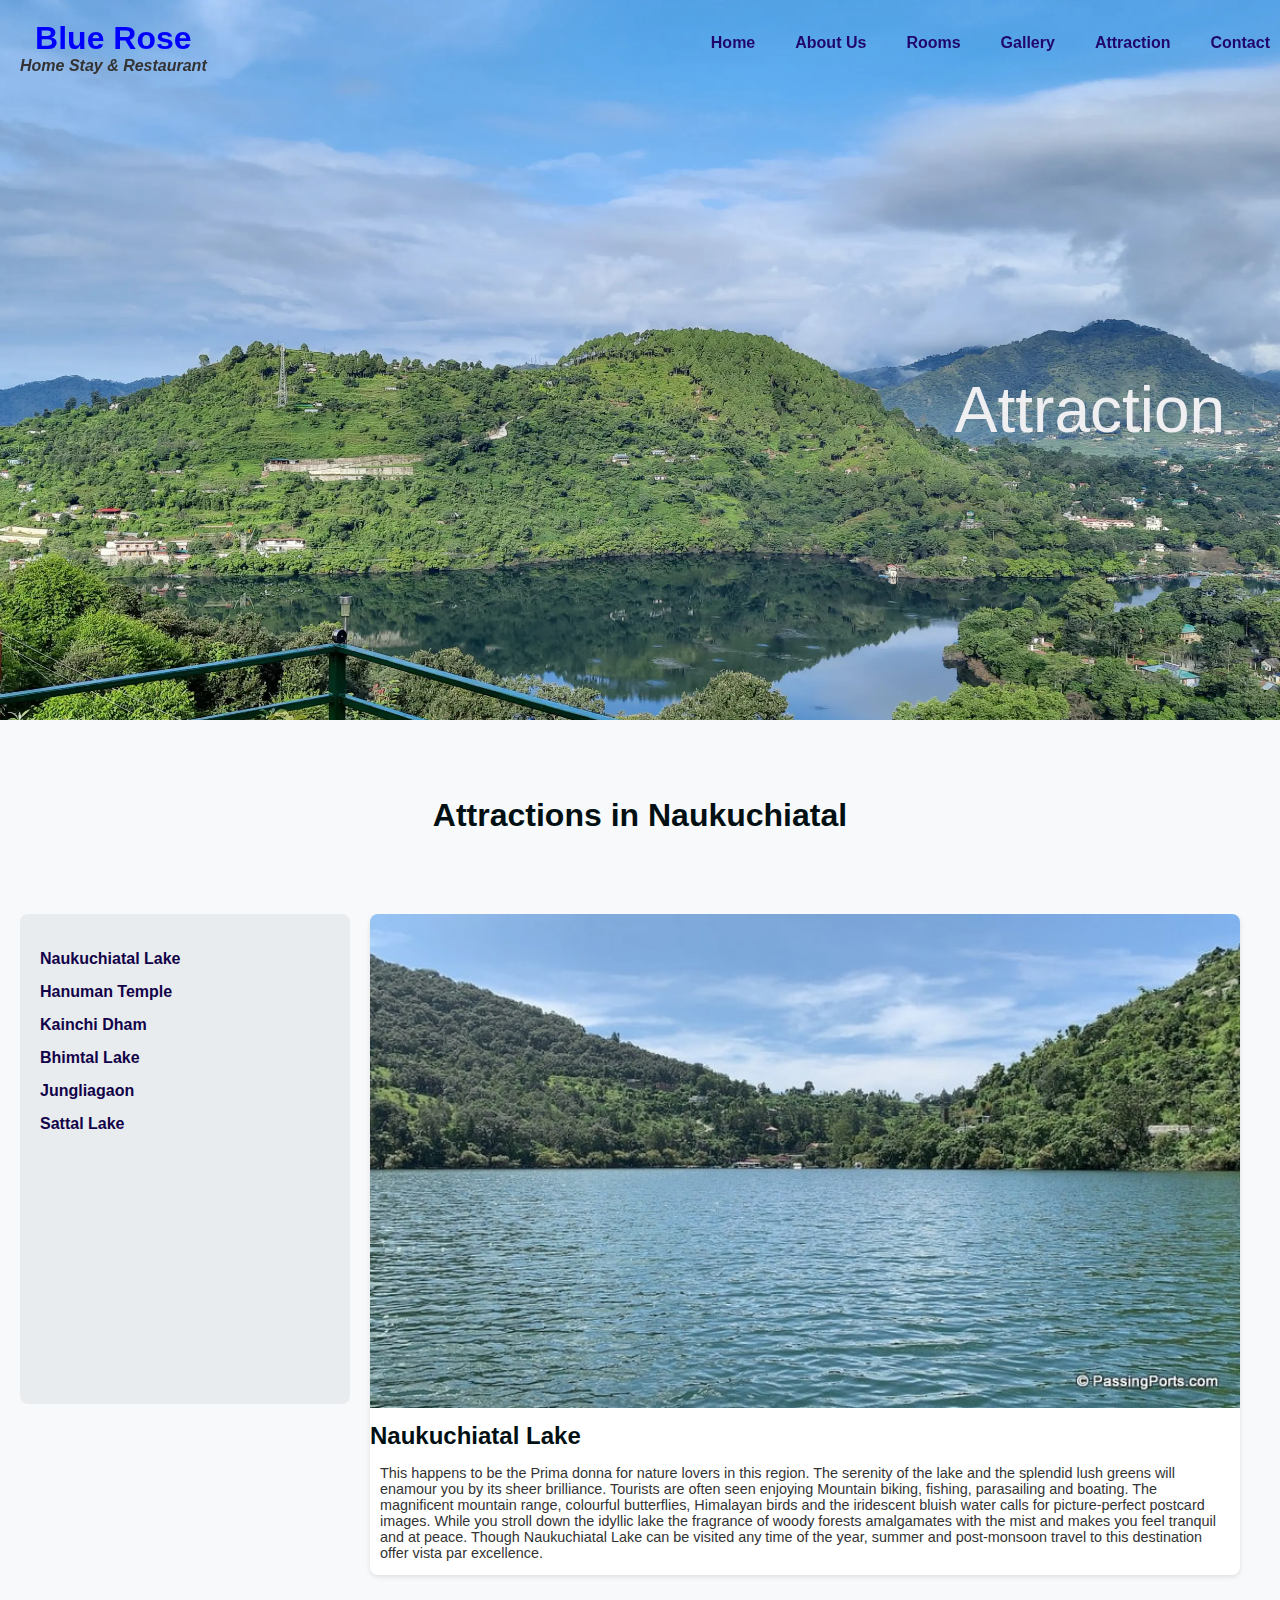
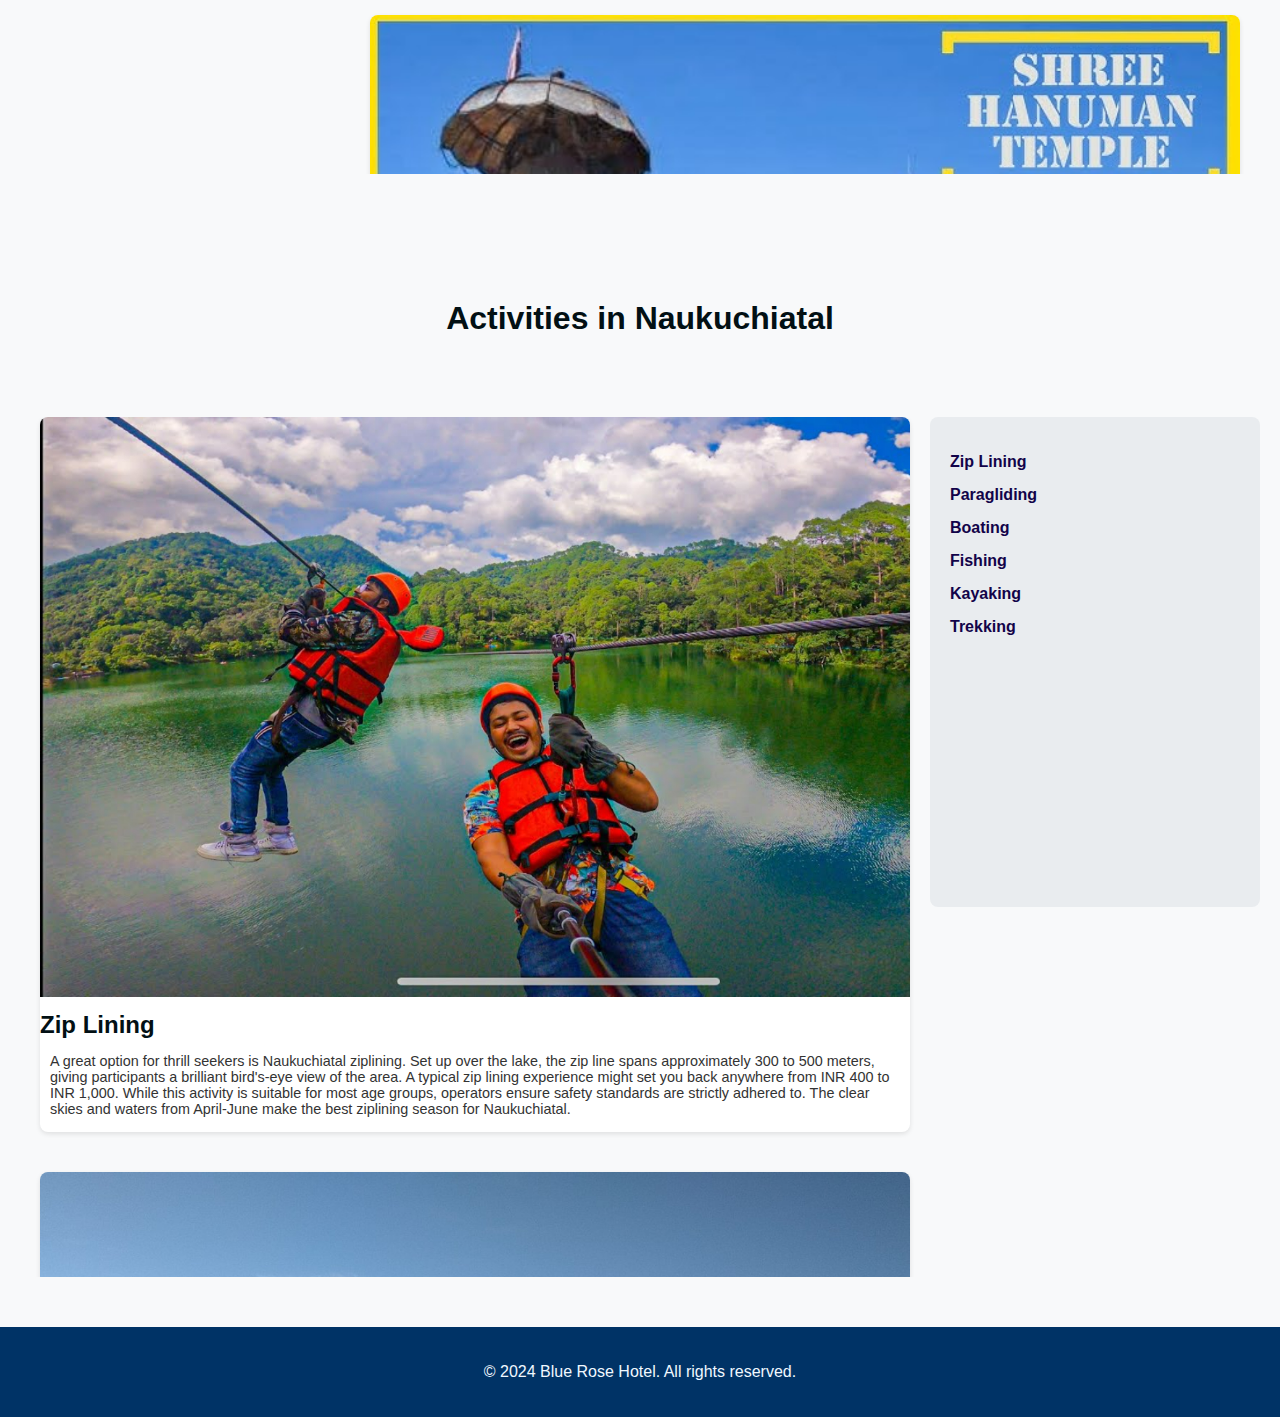
<file: workspace/attraction.html>
<!DOCTYPE html>
<html lang="en">
<head>
    <meta charset="UTF-8">
    <meta name="viewport" content="width=device-width, initial-scale=1.0">
    <title>Attraction</title>
    <link rel="stylesheet" href="attraction-style.css"> <!-- Link to your existing CSS -->
</head>
<body>
    <header>
        <h1 class="main-heading">
            <span class="highlight">Blue Rose</span>
            <br>
            <span class="subheading">Home Stay & Restaurant</span>
        </h1>
        <nav>
            <ul>
                <li><a href="../index.html">Home</a></li>
                <li><a href="about.html">About Us</a></li>
                <li><a href="room.html">Rooms</a></li>
                <li><a href="gallery.html">Gallery</a></li>
                <li><a href="attraction.html">Attraction</a></li>
                <li class="con"><a href="contact.html">Contact</a></li>
            </ul>
        </nav>

    </header>
    
    <section id="home" class="hero">
        <div class="name-gallery">Attraction
        </div>
    </section>

    <section id="attractions">
        <h2>Attractions in Naukuchiatal</h2>
        <div class="attractions-container">
            <div class="attractions-list">
                <ul>
                    <li><a href="#attraction1">Naukuchiatal Lake</a></li>
                    <li><a href="#attraction2">Hanuman Temple</a></li>
                    <li><a href="#attraction3">Kainchi Dham</a></li>
                    <li><a href="#attraction4">Bhimtal Lake</a></li>
                    <li><a href="#attraction5">Jungliagaon</a></li>
                    <li><a href="#attraction6">Sattal Lake</a></li>
                </ul>
            </div>
            <div class="attractions-details">
                <div class="attraction-item" id="attraction1">
                    <img src="attraction1.jpg" alt="Attraction 1" />
                    <h3>Naukuchiatal Lake</h3>
                    <p>This happens to be the Prima donna for nature lovers in this region. The serenity of the lake and the splendid lush greens will enamour you by its sheer brilliance. Tourists are often seen enjoying Mountain biking, fishing, parasailing and boating. The magnificent mountain range, colourful butterflies, Himalayan birds and the iridescent bluish water calls for picture-perfect postcard images. While you stroll down the idyllic lake the fragrance of woody forests amalgamates with the mist and makes you feel tranquil and at peace. Though Naukuchiatal Lake can be visited any time of the year, summer and post-monsoon travel to this destination offer vista par excellence.</p>
                </div>
                <div class="attraction-item" id="attraction2">
                    <img src="attraction2.jpg" alt="Attraction 2" />
                    <h3>Hanuman Temple</h3>
                    <p>The Hanuman temple is a place to visit in Naukuchiatal if you are an ardent devotee of Hanuman Ji, the monkey god. The entrance of the temple is like a cave which takes you to an open space towards the sanctum sanctorum of the temple. The 52 feet statue of Lord Hanuman with the backdrop of green mountains and a clear blue sky is a sight to witness. The temple premise is very clean, which helps you connect with the spiritual world immediately on arrival. The temple also houses Vaishno Devi temple, Shani Mandir, Ram Darbar temple a reflection and a place to sit back and rest for the visitors.<br>Distance: It is 2 km before you reach Naukuchiatal, close to the Bhimtal market<br>Timings: 5.00am to 11.00pm.</p>
                </div>
                <div class="attraction-item" id="attraction3">
                    <img src="attraction3.jpg" alt="Attraction 3" />
                    <h3>Kainchi Dham</h3>
                    <p>Located in Bhowali, Kainchi Dham is a serene Hanuman temple and ashram founded by the revered Shri Neem Karoli Baba in the 1960s. Nestled amidst hills with a river meandering nearby, the temple is enveloped in natural tranquility. Many attest to the palpable spiritual energy and the enduring presence of Hanuman Ji within its confines.</p>
                </div>
                <div class="attraction-item" id="attraction4">
                    <img src="attraction4.jpg" alt="Attraction 4" />
                    <h3>Bhimtal Lake</h3>
                    <p>The largest lake in the Kumaon region, Bhimtal Lake is one of the prime places to visit in Naukuchiatal due to a brilliant display of foliage. This particular lake provides drinking water to all the nearby region of Kumaon. The island neatly placed at the centre of the lake gains attention due to the strategic position, this has been converted to a place of tourist interest. It boasts of a little aquarium displaying fishes of various hues and shapes. It is guaranteed that nature lovers will be allured by the scenic beauty of this place and cherish every moment spent here having a dialogue with the vast open sky, the Mystic Lake and the thriving green around.<br>Distance: 3km from Naukuchiatal.</p>
                </div>
                <div class="attraction-item" id="attraction5">
                    <img src="attraction5.jpg" alt="Attraction 5" />
                    <h3>Jungliagaon</h3>
                    <p>Jungliagaon, the pride of Uttarakhand is a hotspot and a haven for nature lovers. Out of all the places to visit in Naukuchiatal, Jungliagaon has caught the eyes of wildlife Photographers and birders for long. People spend hours gazing at the bluish-green mountain range, to catch a glimpse of an exotic bird or to learn some new tricks in angling. Flora and fauna of various species hover around this majestic mountainside and call it their abode. There is a host of outdoor activities to be explored here for the brave heart and fun loving tourist.<br>Distance: 8km from Naukuchiatal.</p>
                </div>
                <div class="attraction-item" id="attraction6">
                    <img src="attraction6.jpg" alt="Attraction 6" />
                    <h3>Sattal Lake</h3>
                    <p>Sattal situated at the lower Himalayan range near Bhimtal and is an accumulation of seven freshwater lakes. The reason why Sattal is one of the highly recommended places to visit in Naukuchiatal because of its rich biome, dense oak and pine forests and alluring untouched beauty. This pristine lake is neatly seated below the fragrant Orchards, which further beautifies the Mehragaon valley. Migratory birds flock from various geographies to make Sattal their home for a few weeks and again fly back to their home. Sattal boasts of a butterfly museum with a massive collection of 2500 butterflies and moth and 1100 insects. Sattal also has a Mission estate and a Methodist ashram on the banks of the Lake.<br>Distance: 12km from Naukuchiatal.</p>
                </div>
            </div>
        </div>
    </section>
    <section id="attractions">
        <h2>Activities in Naukuchiatal</h2>
        <div class="attractions-container">
            
            <div class="attractions-details">
                <div class="attraction-item" id="attraction1.1">
                    <img src="ziplining.jpg" alt="Attraction 1" />
                    <h3>Zip Lining</h3>
                    <p>A great option for thrill seekers is Naukuchiatal ziplining. Set up over the lake, the zip line spans approximately 300 to 500 meters, giving participants a brilliant bird's-eye view of the area. A typical zip lining experience might set you back anywhere from INR 400 to INR 1,000. While this activity is suitable for most age groups, operators ensure safety standards are strictly adhered to. The clear skies and waters from April-June make the best ziplining season for Naukuchiatal.</p>
                </div>
                <div class="attraction-item" id="attraction1.2">
                    <img src="paragliding.jpg" alt="Attraction 2" />
                    <h3>Paragliding</h3>
                    <p>When skies permit, paragliding in Naukuchiatal is a fantastic activity to enjoy. The primary take-off point is situated at a heightened location close to the lake, ensuring a clear launch and magnificent visuals. With an average flight duration of 10-15 minutes, it's a brief yet unforgettable experience. The activity, priced roughly between INR 1,500 to INR 3,000, caters to both beginners and seasoned fliers, with tandem flights available for novices. Season-wise, October to March is the most conducive for paragliding.</p>
                </div>
                <div class="attraction-item" id="attraction1.3">
                    <img src="boating.jpg" alt="Attraction 3" />
                    <h3>Boating</h3>
                    <p>Rowboats, paddle boats or motorboats can be rented for an idyllic escape on the water. Paddling remains the top choice for travellers as it offers a more intimate encounter with the lake. Local boatmen and some tourism agencies operate these vessels, ensuring safety while providing insights about the area. The best climate for boating is between March and June or between September and November.</p>
                </div>
                <div class="attraction-item" id="attraction1.4">
                    <img src="fishing.jpg" alt="Attraction 4" />
                    <h3>Fishing</h3>
                    <p>Naukuchiatal and Bhimtal Lake offer fishing opportunities. These waters house an array of fish species, including the common carp, rohu, and catfish. The best season to cast a line is from March to June when the weather is pleasant, and the fish are active. Some ideal spots include the shallow banks and near aquatic plant beds. Local guides can be hired to assist you with this. Fishing rods usually cost between INR 50-100 and no permits are needed.</p>
                </div>
                <div class="attraction-item" id="attraction1.5">
                    <img src="kayaking.jpg" alt="Attraction 5" />
                    <h3>Kayaking</h3>
                    <p>The main Naukuchiatal Lake area is the preferred spot for this activity, ensuring both safety and picturesque views. Single and tandem kayaks are available, catering to both solo adventurers and pairs. While kayaking can be enjoyed year-round, the best season is from March to June, offering the best weather and calm waters to glide on. Costs can vary, but a standard session usually falls between INR 300 to INR 800. This activity is ideal for beginners as well.</p>
                </div>
                <div class="attraction-item" id="attraction1.6">
                    <img src="trekking.jpg" alt="Attraction 6" />
                    <h3>Trekking</h3>
                    <p>Jungliagaad trek, Mukteshwar trek, Bhimtal trek, Tiffin Top trail and Killbury Bird Sanctuary treks are some of the popular treks around Naukuchiatal. These routes treat trekkers to captivating views of the Himalayan foothills, verdant forests, and panoramic vistas of the shimmering lakes below. The ideal trekking season in this region stretches from September to May when the pathways are neither too slippery nor too dry, making sure trekkers are safe. However, apart from these there are numerous hiking trails in the vicinity of the town for shorter walks and overnight camping.</p>
                </div>
            </div>
            <div class="attractions-list">
                <ul>
                    <li><a href="#attraction1.1">Zip Lining</a></li>
                    <li><a href="#attraction1.2">Paragliding</a></li>
                    <li><a href="#attraction1.3">Boating</a></li>
                    <li><a href="#attraction1.4">Fishing</a></li>
                    <li><a href="#attraction1.5">Kayaking</a></li>
                    <li><a href="#attraction1.6">Trekking</a></li>
                </ul>
            </div>
        </div>
    </section>

    <footer>
        <p>&copy; 2024 Blue Rose Hotel. All rights reserved.</p>
    </footer>

    
    <script src="attraction-script.js"></script>
    

</body>
</html>
</file>
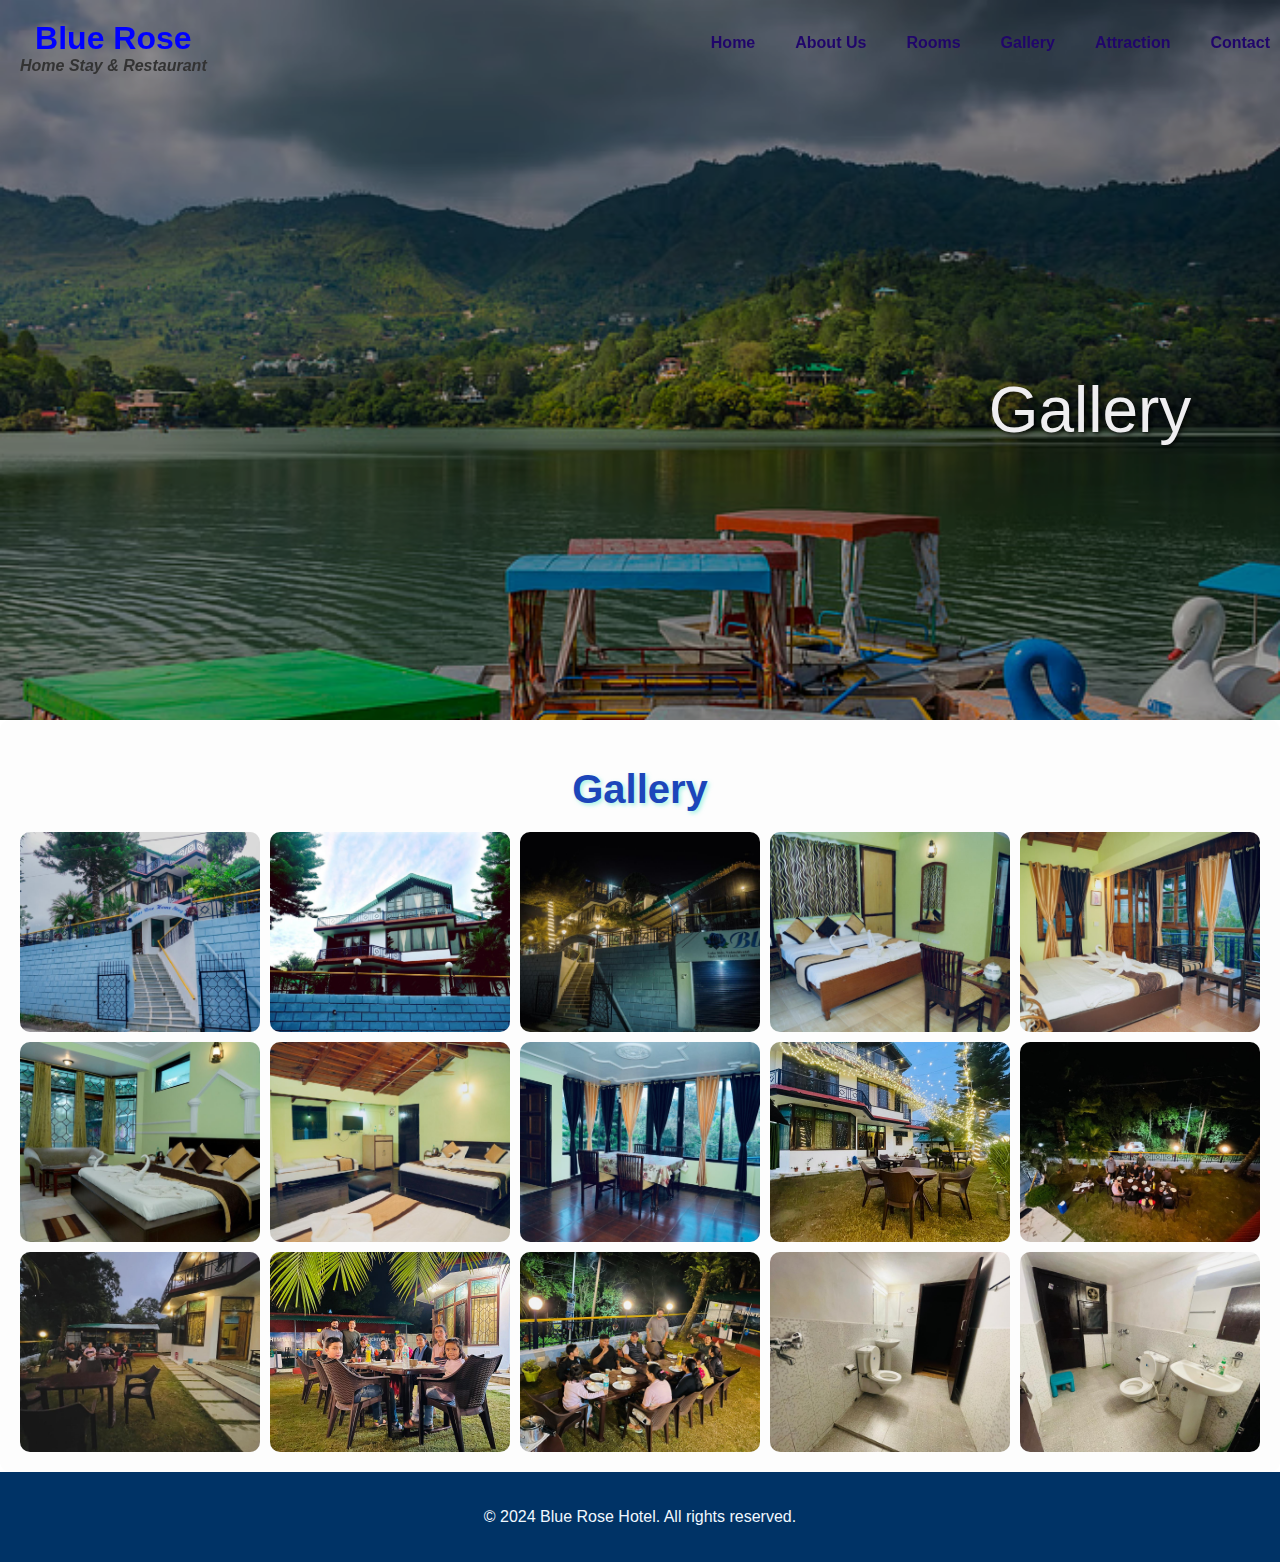
<file: workspace/gallery.html>
<!DOCTYPE html>
<html lang="en">

<head>
    <meta charset="UTF-8">
    <meta name="viewport" content="width=device-width, initial-scale=1.0">
    <link rel="stylesheet" href="gallery-style.css">
    <title>Gallery</title>
</head>

<body>
    <header>
        <h1 class="main-heading">
            <span class="highlight">Blue Rose</span>
            <br>
            <span class="subheading">Home Stay & Restaurant</span>
        </h1>
        <nav>
            <ul>
                <li><a href="../index.html">Home</a></li>
                <li><a href="about.html">About Us</a></li>
                <li><a href="room.html">Rooms</a></li>
                <li><a href="gallery.html">Gallery</a></li>
                <li><a href="attraction.html">Attraction</a></li>
                <li class="con"><a href="contact.html">Contact</a></li>
            </ul>
        </nav>

    </header>

    <section id="home" class="hero">
        <div class="name-gallery">Gallery
        </div>
    </section>
    

    <section id="gallery">
        <h1>Gallery</h1>
        <div class="gallery-grid">
            <img src="image11.jpg" alt="Image 3" class="gallery-image">
            <img src="g8.jpg" alt="Image 3" class="gallery-image">
            <img src="abt-img.jpg" alt="Image 3" class="gallery-image">
            <img src="room1.jpg" alt="Image 1" class="gallery-image">
            <img src="room2.jpg" alt="Image 2" class="gallery-image">
            <img src="room3.jpg" alt="Image 3" class="gallery-image">
            <img src="newroom.jpg" alt="Image 3" class="gallery-image">
            <img src="g1.jpg" alt="Image 3" class="gallery-image">
            <img src="g4.jpg" alt="Image 3" class="gallery-image">
            <img src="g5.jpg" alt="Image 3" class="gallery-image">
            <img src="image12.jpg" alt="Image 3" class="gallery-image">
            <img src="g6.jpg" alt="Image 3" class="gallery-image">
            <img src="g7.jpg" alt="Image 3" class="gallery-image">
            <img src="g2.jpg" alt="Image 3" class="gallery-image">
            <img src="g3.jpg" alt="Image 3" class="gallery-image">
        </div>

        <!-- Overlay for displaying the image -->
        <div id="overlay" class="overlay">
            <span class="close" id="closeBtn">&times;</span>
            <img id="overlayImage" class="overlay-image">
            <span class="prev" id="prevBtn">&#10094;</span>
            <span class="next" id="nextBtn">&#10095;</span>
        </div>
    </section>
    <footer>
        <p>&copy; 2024 Blue Rose Hotel. All rights reserved.</p>
    </footer>

    <script>
        const overlay = document.getElementById('overlay');
        const overlayImage = document.getElementById('overlayImage');
        const closeBtn = document.getElementById('closeBtn');
        const prevBtn = document.getElementById('prevBtn');
        const nextBtn = document.getElementById('nextBtn');
        const galleryImages = document.querySelectorAll('.gallery-image');

        let currentIndex;

        galleryImages.forEach((image, index) => {
            image.addEventListener('click', () => {
                currentIndex = index; // Store the current index
                overlayImage.src = image.src; // Set the clicked image to the overlay
                overlay.style.display = 'flex'; // Show the overlay
            });
        });

        closeBtn.addEventListener('click', () => {
            overlay.style.display = 'none'; // Hide the overlay
        });

        // Navigate to the previous image
        prevBtn.addEventListener('click', () => {
            currentIndex = (currentIndex - 1 + galleryImages.length) % galleryImages.length; // Loop back to the last image
            overlayImage.src = galleryImages[currentIndex].src; // Change the overlay image
        });

        // Navigate to the next image
        nextBtn.addEventListener('click', () => {
            currentIndex = (currentIndex + 1) % galleryImages.length; // Loop back to the first image
            overlayImage.src = galleryImages[currentIndex].src; // Change the overlay image
        });

        // Close overlay when clicking outside the image
        overlay.addEventListener('click', (event) => {
            if (event.target === overlay) {
                overlay.style.display = 'none';
            }
        });
        //header appear disappear
        document.addEventListener("DOMContentLoaded", function () {
            const toggleButton = document.querySelector(".navbar-toggle");
            const navMenu = document.querySelector("nav ul");

            // Function to toggle the menu and button icon
            function toggleMenu() {
                navMenu.classList.toggle("show");
                toggleButton.classList.toggle("open"); // Add a class to change icon
            }

            // Toggle menu when the button is clicked
            toggleButton.addEventListener("click", toggleMenu);

            // Close menu when clicking outside of it
            document.addEventListener("click", function (event) {
                if (!navMenu.contains(event.target) && !toggleButton.contains(event.target)) {
                    navMenu.classList.remove("show");
                    toggleButton.classList.remove("open");
                }
            });
        });
        let lastScrollTop = 0; // Store the last scroll position
        const header = document.querySelector('header'); // Select the header element

        window.addEventListener('scroll', () => {
            const currentScroll = window.scrollY; // Get the current scroll position

            if (currentScroll > lastScrollTop) {
                // Scrolling down
                header.style.transform = 'translateY(-100%)'; // Hide the header
            } else {
                // Scrolling up
                header.style.transform = 'translateY(0)'; // Show the header
            }

            lastScrollTop = currentScroll; // Update the last scroll position
        });
    </script>
</body>

</html>
</file>
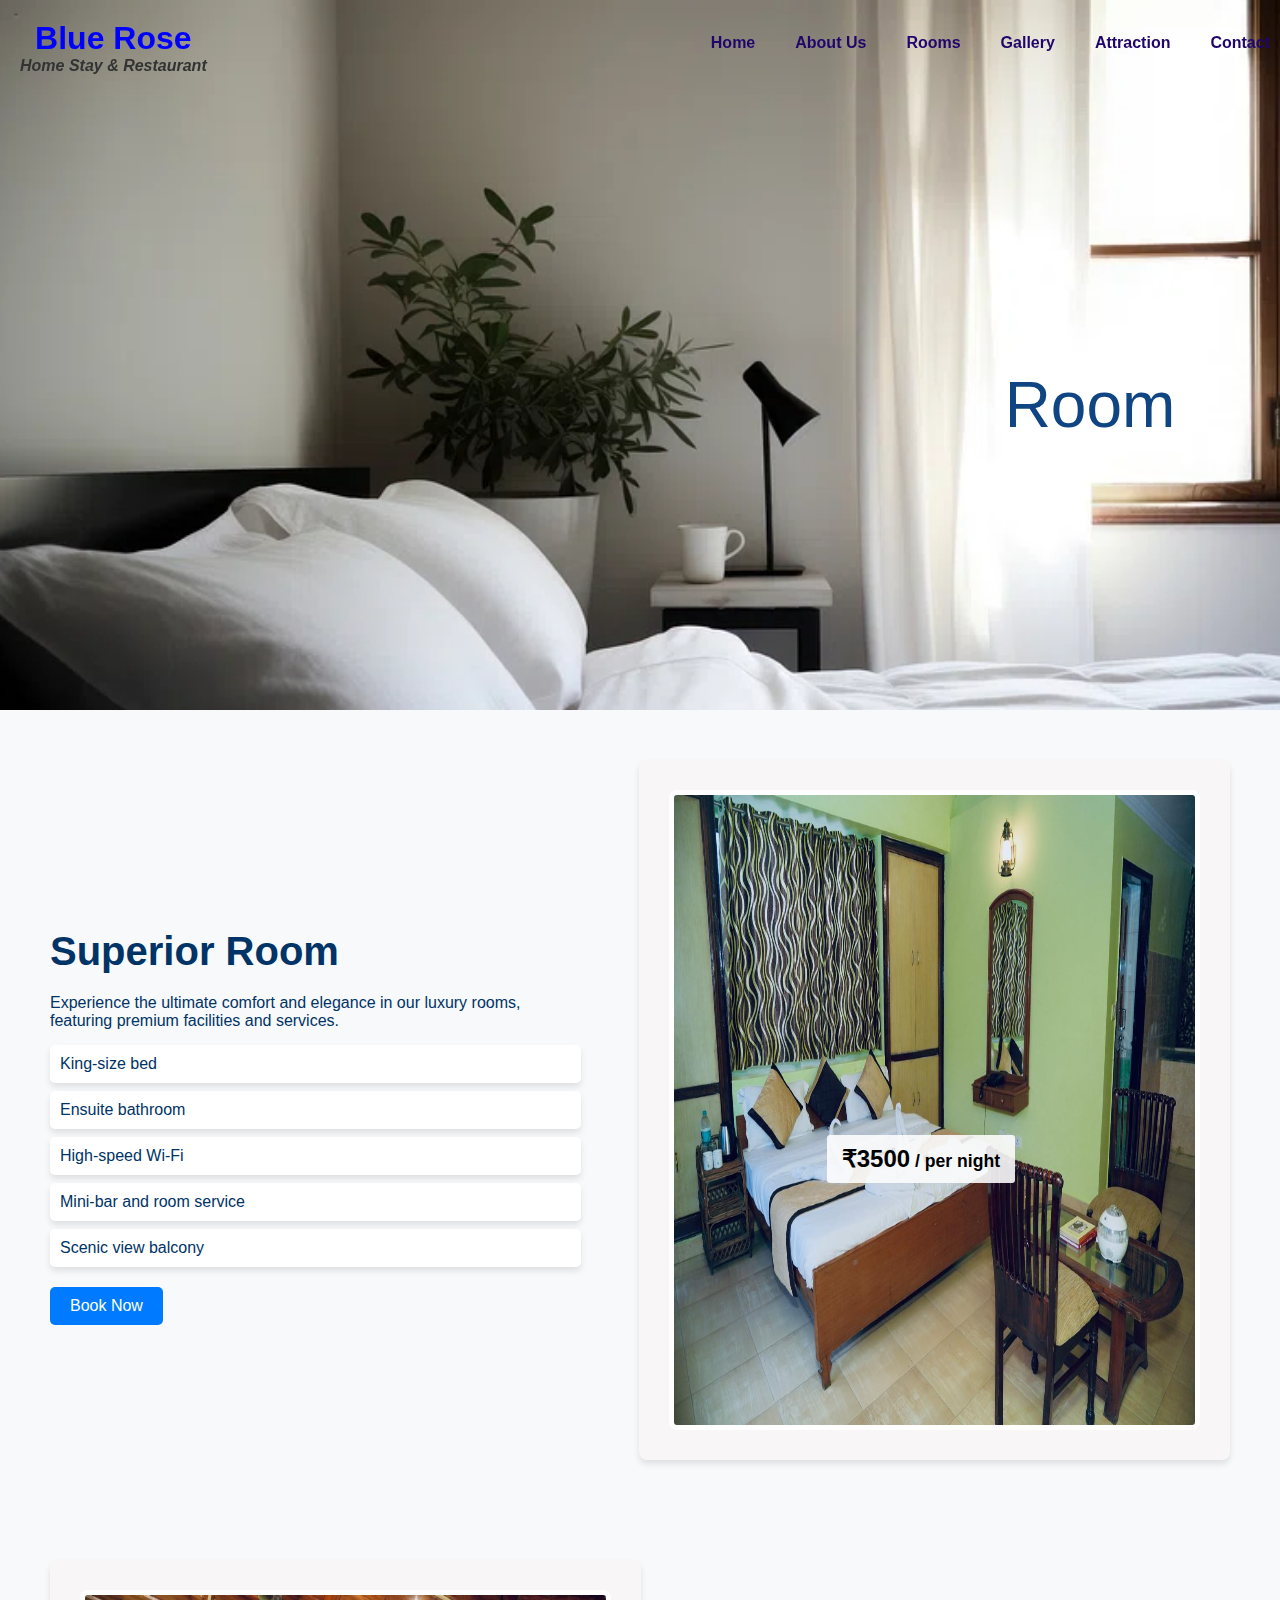
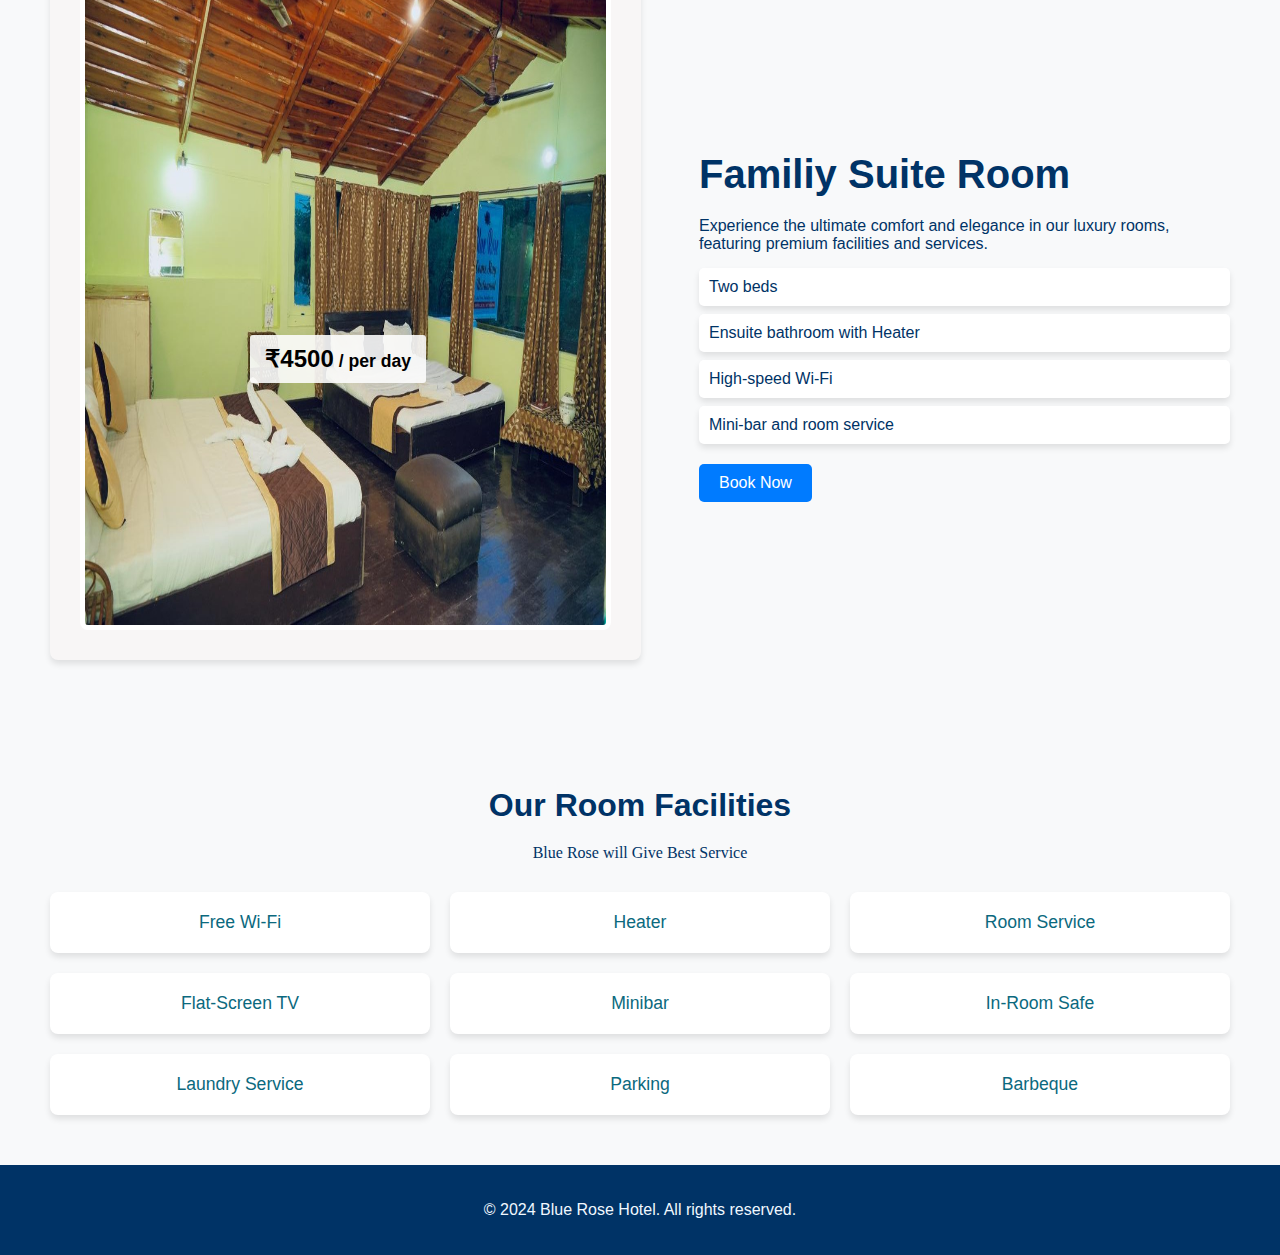
<file: workspace/room.html>
<!DOCTYPE html>
<html lang="en">

<head>
    <meta charset="UTF-8">
    <meta name="viewport" content="width=device-width, initial-scale=1.0">
    <title>Rooms - Blue Rose Hotel</title>
    <link rel="stylesheet" href="room-style.css"> <!-- Link to your existing CSS -->
</head>

<body>

    <header>
        <h1 class="main-heading">
            <span class="highlight">Blue Rose</span>
            <br>
            <span class="subheading">Home Stay & Restaurant</span>
        </h1>
        <nav>
            <ul>
                <li><a href="../index.html">Home</a></li>
                <li><a href="about.html">About Us</a></li>
                <li><a href="room.html">Rooms</a></li>
                <li><a href="gallery.html">Gallery</a></li>
                <li><a href="attraction.html">Attraction</a></li>
                <li class="con"><a href="contact.html">Contact</a></li>
            </ul>
        </nav>

    </header>

    <section id="home" class="hero">
        <div class="name-gallery">Room
        </div>
    </section>

    <section id="luxury-room">
        <div class="luxury-content">
            <div class="luxury-text">
                <h2>Superior Room</h2>
                <p>Experience the ultimate comfort and elegance in our luxury rooms, featuring premium facilities and
                    services.</p>
                <ul>
                    <li>King-size bed</li>
                    <li>Ensuite bathroom</li>
                    <li>High-speed Wi-Fi</li>
                    <li>Mini-bar and room service</li>
                    <li>Scenic view balcony</li>
                </ul>
                <button class="book-now">Book Now</button>
            </div>
            <div class="luxury-image-frame">
                <div class="luxury-image">
                    <div class="price-tag"> <b>&#8377;3500</b> / per night</div>
                    <img src="room1.jpg" alt="Luxury Room">
                </div>
            </div>
        </div>
    </section>
    <section id="luxury-room">
        <div class="luxury-content">
            <div class="luxury-image-frame">
                <div class="luxury-image">
                    <div class="price-tag"> <b>&#8377;4500</b> / per day</div>
                    <img src="Family-room.jpg" alt="Luxury Room">
                </div>
            </div>
            <div class="luxury-text">
                <h2>Familiy Suite Room</h2>
                <p>Experience the ultimate comfort and elegance in our luxury rooms, featuring premium facilities and
                    services.</p>
                <ul>
                    <li>Two beds</li>
                    <li>Ensuite bathroom with Heater</li>
                    <li>High-speed Wi-Fi</li>
                    <li>Mini-bar and room service</li>
                </ul>
                <button class="book-now">Book Now</button>
            </div>

        </div>
    </section>



    <!-- <section id="our-room">
        <h2>Our Rooms</h2>
        <div class="room-grid">
            <div class="room-item">
                <img src="room1.jpg" alt="Room 1">
                <h3>Deluxe Room</h3>
                <p>A spacious room with a king-size bed, modern amenities, and a beautiful view.</p>
                <p class="price">$120 / per day</p>
                <button class="book-now">Book Now</button>
            </div>
            <div class="room-item">
                <img src="room2.jpg" alt="Room 2">
                <h3>Executive Room</h3>
                <p>Elegantly designed room with premium facilities and a relaxing ambiance.</p>
                <p class="price">$150 / per day</p>
                <button class="book-now">Book Now</button>
            </div>
            <div class="room-item">
                <img src="room3.jpg" alt="Room 3">
                <h3>Standard Room</h3>
                <p>Comfortable and affordable room with essential amenities for a pleasant stay.</p>
                <p class="price">$90 / per day</p>
                <button class="book-now">Book Now</button>
            </div>
            Repeat similar divs for 6 more rooms 
        </div>
    </section> -->


    <section id="room-facilities">
        <h2>Our Room Facilities</h2>
        <p>Blue Rose will Give Best Service</p>

        <div class="facilities-grid">
            <div class="facility-item">Free Wi-Fi</div>
            <div class="facility-item">Heater</div>
            <div class="facility-item">Room Service</div>
            <div class="facility-item">Flat-Screen TV</div>
            <div class="facility-item">Minibar</div>
            <div class="facility-item">In-Room Safe</div>
            <div class="facility-item">Laundry Service</div>
            <div class="facility-item">Parking </div>
            <div class="facility-item">Barbeque</div>
        </div>
    </section>

    <footer>
        <p>&copy; 2024 Blue Rose Hotel. All rights reserved.</p>
    </footer>

    <script>
        let lastScrollTop = 0; // Store the last scroll position
        const header = document.querySelector('header'); // Select the header element

        window.addEventListener('scroll', () => {
            const currentScroll = window.scrollY; // Get the current scroll position

            if (currentScroll > lastScrollTop) {
                // Scrolling down
                header.style.transform = 'translateY(-100%)'; // Hide the header
            } else {
                // Scrolling up
                header.style.transform = 'translateY(0)'; // Show the header
            }

            lastScrollTop = currentScroll; // Update the last scroll position
        });

    </script>

</body>

</html>
</file>
<file: workspace/attraction-style.css>
/* General styles */
body, html {
    margin: 0;
    padding: 0;
    font-family: Arial, sans-serif;
    background-size: cover;
    background-position: center;
    color: #f0f8ff;
    overflow-x: hidden; /* Prevent horizontal scrolling */
}
/* Header styles */
.main-heading {
    text-align: center; /* Center the text */
    font-family: 'Arial', sans-serif; /* Choose a stylish font */
    margin-top: 10px; /* Add some spacing */
}

.highlight {
    font-size: 1em; /* Make 'Blue Rose' bigger */
    color: #0000FF; /* Blue color for 'Blue Rose' */
    font-weight: bold; /* Make it bold for emphasis */
}

.subheading {
    font-size: 0.5em; /* Smaller than 'Blue Rose' */
    color: #333; /* A darker color for contrast */
    font-style: italic; /* Add some flair with italics */
    display: block; /* Keep it on a separate line */
}

header {
    background: rgba(0, 51, 102, 0.8); /* Dark blue background with transparency */
    color: #228ae5; /* Light azure */
    background-color: transparent;
    padding: 10px 20px;
    position: fixed;
    width: 100%;
    top: 0;
    z-index: 10;
    display: flex;
    justify-content: space-between;
    align-items: center;
}

header h1 {
    margin: 0;
    color: #021014; /* Light blue */
    justify-content: flex-start;
}
.navbar {
    position: fixed;
    top: 0;
    left: 0; /* Align to the left */
    right: 0; /* Align to the right */
    padding: 0 10px; /* Add horizontal padding */
    width: calc(100% - 20px); /* Consider scrollbar width */
    background-color: rgba(255, 255, 255, 0.8);
    transition: top 0.3s;
    z-index: 1000;
}

nav ul {
    list-style: none;
    display: flex;
    margin: 0;
    padding: 0;
}
nav ul li {
    margin: 0 10px;
    padding: 10px;
}
nav ul li a {
    color: #20056b;
    text-decoration: none;
    font-weight: bold;
}
.con{
    padding-right: 20px;
}
/* Mobile Styles */
@media (max-width: 600px) {
    header {
        padding: 5px 10px;
        justify-content: flex-start; /* Align items to the start */
    }

    .main-heading {
        font-size: 1.2em; /* Smaller font size */
        text-align: left; /* Align text to the left */
        flex: 1; /* Allow space for the toggle button */
    }

    .highlight {
        font-size: 1.2em; /* Smaller font size for mobile */
    }

    .subheading {
        font-size: 0.6em; /* Smaller font size for subheading */
    }

    .navbar-toggle {
        display: block; /* Show the menu icon on mobile */
        position: absolute;
        top: 10px;
        right: 10px;
    }

    nav ul {
        flex-direction: column; /* Stack menu items vertically */
        width: 100%;
        display: none; /* Hide the menu by default */
        position: absolute;
        top: 50px; /* Position it below the toggle button */
        right: 0; /* Align to the right */
        background-color: rgba(255, 255, 255, 0.9);
        padding: 10px;
        box-shadow: 0 2px 5px rgba(0, 0, 0, 0.2);
    }

    nav ul.show {
        display: flex; /* Show menu when 'show' class is added */
    }
}

/* Tablet Styles */
@media (min-width: 601px) and (max-width: 1024px) {
    header {
        padding: 20px;
    }

    .main-heading {
        font-size: 1.5em;
    }

    .highlight {
        font-size: 1.6em;
    }

    .subheading {
        font-size: 0.75em;
    }

    nav ul {
        gap: 20px;
    }
}

/* Hero background image and overlay Section Styles */
#home {
    background-image: url('attraction.webp'); /* Replace with your image path */
    background-size: cover;
    background-position: center;
    height: 80vh; /* Full viewport height */
    display: flex;
    justify-content: center;
    align-items: center;
    position: relative;
    background-attachment: fixed;
    background-color: rgba(0, 0, 0, 0.5);
}

.hero {
    height: 100vh;
    display: flex;
    justify-content: center;
    align-items: center;
    text-align: center;
    position: relative;
}


/* Mobile styles */
@media (max-width: 600px) {
    #home {
        height: 60vh; /* Keep full height */
    }
}

/* Tablet styles */
@media (min-width: 601px) and (max-width: 1024px) {
    #home {
        height: 60vh; /* Keep full height */
    }
}
/* Gallery Box Styling */
.name-gallery {

    font-size: 4rem;
    margin-top: 100px;
    margin-left: 900px;
    color: #efeef0; /* Use a solid color that contrasts with the background */
    position: relative; /* For absolute positioning of background */
    text-align: center;
 
}

/* Styling for tablets (screen width 1024px or smaller) */
@media (max-width: 1024px) {
    .name-gallery {
        font-size: 3.5rem; /* Slightly smaller font size */
        margin-top: 90px;
        margin-left: 0; /* Center text */
    }
}
@media (max-width: 768px) {
    .name-gallery {
        font-size: 3rem; /* Smaller font size for tablets */
        margin-top: 80px;
        margin-left: 0; /* Center it by setting left margin to 0 */
    }
}

/* Styling for mobile devices (screen width 480px or smaller) */
@media (max-width: 480px) {
    .name-gallery {
        font-size: 2rem; /* Smaller font size for mobile devices */
        margin-top: 60px;
        margin-left: 0; /* Keep the text centered */
    }
}

#attractions {
    padding: 50px 20px;
    background-color: #f8f9fa; /* Light background for contrast */
    position: relative; /* Positioning context for the image */
}

h2 {
    font-size: 2em;
    color: #021014; /* Dark color for contrast */
    margin-bottom: 30px; /* Space below heading */
    text-align: center; /* Center the heading */
}

.attractions-container {
    display: flex; /* Use flexbox for layout */
}

.attractions-list {
    flex: 1; /* Take up 30% of the width */
    background-color: #e9ecef; /* Light gray background */
    padding: 20px; /* Padding around the list */
    border-radius: 8px; /* Rounded corners */
    position: sticky; /* Make the list sticky */
    top: 20px; /* Distance from the top of the viewport */
    height: 50vh; /* Fixed height based on viewport */
    overflow-y: auto; /* Allow vertical scrolling if needed */
    margin-top: 50px;
    
}

.attractions-list ul {
    list-style: none; /* Remove default list style */
    padding: 0; /* Remove padding */
}

.attractions-list li {
    margin-bottom: 15px; /* Space between list items */
}

.attractions-list a {
    text-decoration: none; /* Remove underline */
    color: #120349; /* Dark color for text */
    font-weight: bold; /* Bold text */
}

.attractions-list a:hover {
    color: #0056b3; /* Change color on hover */
}

.attractions-details {
    flex: 3; /* Take up 70% of the width */
    padding: 0 20px; /* Padding for details */
    overflow-y: auto; /* Allow vertical scrolling for details */
    max-height: calc(100vh - 40px); /* Limit height to viewport */
    transition: margin-top 0.3s ease; /* Smooth transition for margin changes */
    margin-top: 50px; /* Initial margin to offset the top */
}

.attraction-item {
    margin-bottom: 40px; /* Space between attraction items */
    background-color: #ffffff; /* White background for each item */
    border-radius: 8px; /* Rounded corners */
    overflow: hidden; /* Clip overflow content */
    box-shadow: 0 2px 5px rgba(0, 0, 0, 0.1); /* Add slight shadow */
}

.attraction-item img {
    width: 100%; /* Responsive image */
    height: auto; /* Automatic height */
    object-fit: cover; /* Cover the area without distortion */
}

.attraction-item h3 {
    font-size: 1.5em; /* Heading size */
    margin: 10px 0; /* Space around heading */
    color: #021014; /* Dark color for contrast */
}

.attraction-item p {
    padding: 0 10px; /* Padding around text */
    color: #333; /* Text color */
    font-size: 0.9em; /* Font size for description */
}

/* Responsive Styles */
@media (max-width: 768px) {
    h2 {
        font-size: 1.8em; /* Smaller heading for tablets */
    }
    .attractions-list {
        flex: 1; /* Adjust list width */
    }
}

@media (max-width: 480px) {
    h2 {
        font-size: 1.5em; /* Smaller heading for mobile */
    }
    .attractions-list {
        flex: 1; /* Adjust list width */
    }
}


/* Footer Styles */
footer {
    background: #003366; /* Dark blue */
    color: #f0f8ff;
    text-align: center;
    padding: 20px 0;
    position: relative; /* Ensure it behaves well within the layout */
}

/* Mobile styles */
@media (max-width: 600px) {
    footer {
        padding: 15px 0; /* Slightly reduce padding */
        font-size: 0.7em; /* Smaller font size */
    }
}

/* Tablet styles */
@media (min-width: 601px) and (max-width: 1024px) {
    footer {
        padding: 20px 0; /* Default padding for tablets */
        font-size: 0.8em; /* Default font size */
    }
}
</file>
<file: workspace/gallery-style.css>
/* General styles */
body, html {
    margin: 0;
    padding: 0;
    font-family: Arial, sans-serif;
    background-size: cover;
    background-position: center;
    color: #f0f8ff;
    overflow-x: hidden; /* Prevent horizontal scrolling */
}
#home {
    background-image: url('gallery.avif'); /* Replace with your image path */
    background-size: cover;
    background-position: center;
    height: 80vh; /* Full viewport height */
    display: flex;
    justify-content: center;
    align-items: center;
    position: relative;
    background-attachment: fixed;
    background-color: rgba(0, 0, 0, 0.5);
    width: 100%;
}

#home::before {
    content: ''; /* Necessary for pseudo-elements */
    position: absolute; /* Position it absolutely within the section */
    top: 0;
    left: 0;
    right: 0;
    bottom: 0; /* Cover entire section */
    background-color: rgba(0, 0, 0, 0.300); /* Semi-transparent black background */
    z-index: 0; /* Send the overlay behind the content */
}



/* Header styles */
.main-heading {
    text-align: center; /* Center the text */
    font-family: 'Arial', sans-serif; /* Choose a stylish font */
    margin-top: 10px; /* Add some spacing */
}

.highlight {
    font-size: 1em; /* Make 'Blue Rose' bigger */
    color: #0000FF; /* Blue color for 'Blue Rose' */
    font-weight: bold; /* Make it bold for emphasis */
}

.subheading {
    font-size: 0.5em; /* Smaller than 'Blue Rose' */
    color: #333; /* A darker color for contrast */
    font-style: italic; /* Add some flair with italics */
    display: block; /* Keep it on a separate line */
}

header {
    background: rgba(0, 51, 102, 0.8); /* Dark blue background with transparency */
    color: #228ae5; /* Light azure */
    background-color: transparent;
    padding: 10px 20px;
    position: fixed;
    width: 100%;
    top: 0;
    z-index: 10;
    display: flex;
    justify-content: space-between;
    align-items: center;
}

header h1 {
    margin: 0;
    color: #021014; /* Light blue */
    justify-content: flex-start;
}
.navbar {
    position: fixed;
    top: 0;
    left: 0; /* Align to the left */
    right: 0; /* Align to the right */
    padding: 0 10px; /* Add horizontal padding */
    width: calc(100% - 20px); /* Consider scrollbar width */
    background-color: rgba(255, 255, 255, 0.8);
    transition: top 0.3s;
    z-index: 1000;
}

nav ul {
    list-style: none;
    display: flex;
    margin: 0;
    padding: 0;
}
nav ul li {
    margin: 0 10px;
    padding: 10px;
}
nav ul li a {
    color: #20056b;
    text-decoration: none;
    font-weight: bold;
}
.con{
    padding-right: 20px;
}
/*gallery section*/

/* Gallery Box Styling */
.name-gallery {

    font-size: 4rem;
    margin-top: 100px;
    margin-left: 900px;
    color: #efeef0; /* Use a solid color that contrasts with the background */
    position: relative; /* For absolute positioning of background */
    text-align: center;
    text-shadow: 2px 2px 4px rgba(0, 0, 0, 0.7);
 
}

/* Styling for tablets (screen width 1024px or smaller) */
@media (max-width: 1024px) {
    .name-gallery {
        font-size: 3.5rem; /* Slightly smaller font size */
        margin-top: 90px;
        margin-left: 0; /* Center text */
    }
}
@media (max-width: 768px) {
    .name-gallery {
        font-size: 3rem; /* Smaller font size for tablets */
        margin-top: 80px;
        margin-left: 0; /* Center it by setting left margin to 0 */
    }
}

/* Styling for mobile devices (screen width 480px or smaller) */
@media (max-width: 480px) {
    .name-gallery {
        font-size: 2rem; /* Smaller font size for mobile devices */
        margin-top: 60px;
        margin-left: 0; /* Keep the text centered */
    }
}
/* Styles for the gallery section heading */
#gallery h1 {
    font-size: 2.5rem; /* Adjust the size as needed */
    color: #1c46ba; /* Use a solid color that contrasts with the background */
    text-shadow: 2px 2px 4px rgba(124, 238, 217, 0.7); /* Optional: Add a shadow for better visibility */
    margin-bottom: 20px; /* Space below the heading */
    position: relative; /* For absolute positioning of background */
    text-align: center;
}

/* Add a semi-transparent background to the heading */
#gallery {
    background: rgba(249, 249, 249, 0.393); /* Background with transparency */
    padding: 20px; /* Add padding to the section */
    border-radius: 10px; /* Rounded corners */
}

.gallery-grid {
    display: grid;
    grid-template-columns: repeat(auto-fill, minmax(200px, 1fr)); /* Responsive grid */
    gap: 10px; /* Space between images */
}

.gallery-image {
    width: 100%; /* Full width of the grid item */
    height: 200px; /* Fixed height for uniformity */
    object-fit: cover; /* Crop images to cover the area */
    border-radius: 10px; /* Rounded corners for images */
    cursor: pointer; /* Pointer cursor on hover */
    transition: transform 0.2s; /* Smooth scaling on hover */
}

.gallery-image:hover {
    transform: scale(1.05); /* Slight zoom effect on hover */
}

.overlay {
    display: none; /* Hide the overlay by default */
    position: fixed;
    top: 0;
    left: 0;
    width: 100%;
    height: 100%;
    background-color: rgba(0, 0, 0, 0.8);
    justify-content: center;
    align-items: center;
    z-index: 1000;
}

.overlay-image {
    max-width: 90%;
    max-height: 90%;
}

.close {
    position: absolute;
    top: 20px;
    right: 30px;
    font-size: 40px;
    color: white;
    cursor: pointer;
}

.prev,
.next {
    position: absolute;
    top: 50%;
    color: white;
    font-size: 30px;
    cursor: pointer;
    user-select: none;
}

.prev {
    left: 20px;
}

.next {
    right: 20px;
}

.prev:hover,
.next:hover {
    color: #ddd; /* Change color on hover */
}

/* Footer Styles */
footer {
    background: #003366; /* Dark blue */
    color: #f0f8ff;
    text-align: center;
    padding: 20px 0;
    position: relative; /* Ensure it behaves well within the layout */
}

/* Mobile styles */
@media (max-width: 600px) {
    footer {
        padding: 15px 0; /* Slightly reduce padding */
        font-size: 0.7em; /* Smaller font size */
    }
}

/* Tablet styles */
@media (min-width: 601px) and (max-width: 1024px) {
    footer {
        padding: 20px 0; /* Default padding for tablets */
        font-size: 0.8em; /* Default font size */
    }
}
</file>
<file: workspace/room-style.css>
/* General styles */
body, html {
    margin: 0;
    padding: 0;
    font-family: Arial, sans-serif;
    background-size: cover;
    background-position: center;
    color: #f0f8ff;
    overflow-x: hidden; /* Prevent horizontal scrolling */
}
/* Header styles */
.main-heading {
    text-align: center; /* Center the text */
    font-family: 'Arial', sans-serif; /* Choose a stylish font */
    margin-top: 10px; /* Add some spacing */
}

.highlight {
    font-size: 1em; /* Make 'Blue Rose' bigger */
    color: #0000FF; /* Blue color for 'Blue Rose' */
    font-weight: bold; /* Make it bold for emphasis */
}

.subheading {
    font-size: 0.5em; /* Smaller than 'Blue Rose' */
    color: #333; /* A darker color for contrast */
    font-style: italic; /* Add some flair with italics */
    display: block; /* Keep it on a separate line */
}

header {
    background: rgba(0, 51, 102, 0.8); /* Dark blue background with transparency */
    color: #228ae5; /* Light azure */
    background-color: transparent;
    padding: 10px 20px;
    position: fixed;
    width: 100%;
    top: 0;
    z-index: 10;
    display: flex;
    justify-content: space-between;
    align-items: center;
}

header h1 {
    margin: 0;
    color: #021014; /* Light blue */
    justify-content: flex-start;
}
.navbar {
    position: fixed;
    top: 0;
    left: 0; /* Align to the left */
    right: 0; /* Align to the right */
    padding: 0 10px; /* Add horizontal padding */
    width: calc(100% - 20px); /* Consider scrollbar width */
    background-color: rgba(255, 255, 255, 0.8);
    transition: top 0.3s;
    z-index: 1000;
}

nav ul {
    list-style: none;
    display: flex;
    margin: 0;
    padding: 0;
}
nav ul li {
    margin: 0 10px;
    padding: 10px;
}
nav ul li a {
    color: #20056b;
    text-decoration: none;
    font-weight: bold;
}
.con{
    padding-right: 20px;
}

/* Mobile Styles */
@media (max-width: 600px) {
    header {
        padding: 5px 10px;
        justify-content: flex-start; /* Align items to the start */
    }

    .main-heading {
        font-size: 1.2em; /* Smaller font size */
        text-align: left; /* Align text to the left */
        flex: 1; /* Allow space for the toggle button */
    }

    .highlight {
        font-size: 1.2em; /* Smaller font size for mobile */
    }

    .subheading {
        font-size: 0.6em; /* Smaller font size for subheading */
    }

    .navbar-toggle {
        display: block; /* Show the menu icon on mobile */
        position: absolute;
        top: 10px;
        right: 10px;
    }

    nav ul {
        flex-direction: column; /* Stack menu items vertically */
        width: 100%;
        display: none; /* Hide the menu by default */
        position: absolute;
        top: 50px; /* Position it below the toggle button */
        right: 0; /* Align to the right */
        background-color: rgba(255, 255, 255, 0.9);
        padding: 10px;
        box-shadow: 0 2px 5px rgba(0, 0, 0, 0.2);
    }

    nav ul.show {
        display: flex; /* Show menu when 'show' class is added */
    }
}

/* Tablet Styles */
@media (min-width: 601px) and (max-width: 1024px) {
    header {
        padding: 20px;
    }

    .main-heading {
        font-size: 1.5em;
    }

    .highlight {
        font-size: 1.6em;
    }

    .subheading {
        font-size: 0.75em;
    }

    nav ul {
        gap: 20px;
    }
}


/* Hero background image and overlay Section Styles */
#home {
    background-image: url('room.webp'); /* Replace with your image path */
    background-size: cover;
    background-position: center;
    height: 70vh; /* Full viewport height */
    display: flex;
    justify-content: center;
    align-items: center;
    position: relative;
    background-attachment: fixed;
    background-color: rgba(0, 0, 0, 0.5);
}

.hero {
    height: 100vh;
    display: flex;
    justify-content: center;
    align-items: center;
    text-align: center;
    position: relative;
}


/* Mobile styles */
@media (max-width: 600px) {
    #home {
        height: 100vh; /* Keep full height */
    }
}

/* Tablet styles */
@media (min-width: 601px) and (max-width: 1024px) {
    #home {
        height: 100vh; /* Keep full height */
    }
}
/* Gallery Box Styling */
.name-gallery {
    font-size: 4rem;
    margin-top: 100px;
    margin-left: 900px;
    color: #0f4583; /* Use a solid color that contrasts with the background */
    position: relative; /* For absolute positioning of background */
    text-align: center;
}

/* Styling for tablets (screen width 1024px or smaller) */
@media (max-width: 1024px) {
    .name-gallery {
        font-size: 3.5rem; /* Slightly smaller font size */
        margin-top: 90px;
        margin-left: 0; /* Center text */
    }
}
@media (max-width: 768px) {
    .name-gallery {
        font-size: 3rem; /* Smaller font size for tablets */
        margin-top: 80px;
        margin-left: 0; /* Center it by setting left margin to 0 */
    }
}

/* Styling for mobile devices (screen width 480px or smaller) */
@media (max-width: 480px) {
    .name-gallery {
        font-size: 2rem; /* Smaller font size for mobile devices */
        margin-top: 60px;
        margin-left: 0; /* Keep the text centered */
    }
}

/* luxury room Section */
#luxury-room {
    padding: 50px;
    background-color: #f8f9fa;
}

.luxury-content {
    display: flex;
    justify-content: space-between;
    align-items: center;
}

.luxury-text {
    width: 45%;
}

.luxury-text h2 {
    font-size: 2.5em;
    margin-bottom: 20px;
}

.luxury-text p {
    font-size: 1em;
    margin-bottom: 15px;
}

.luxury-text ul {
    list-style-type: none;
    padding: 0;
    margin: 0 0 20px 0;
}

.luxury-text ul li {
    font-size: 1em;
    margin-bottom: 8px;
    background: #ffffff;
    padding: 10px;
    border-radius: 5px;
    box-shadow: 0 4px 6px rgba(0, 0, 0, 0.1);
}

.book-now {
    background-color: #007bff;
    color: #fff;
    border: none;
    padding: 10px 20px;
    border-radius: 5px;
    cursor: pointer;
    font-size: 1em;
}

.book-now:hover {
    background-color: #0056b3;
}

.luxury-image-frame {
    width: 45%;
    padding: 30px; /* Space for the frame */
    background-color: #f8f6f6; /* Frame color */
    border-radius: 8px;
    box-shadow: 0 4px 6px rgba(0, 0, 0, 0.1);
}

.luxury-image {
    border: 5px solid #fff; /* Optional inner border */
    border-radius: 8px;
    overflow: hidden;
}

.luxury-image img {
    width: 100%;
    height: 70vh;
    display: block;
}
.luxury-image {
    position: relative; /* Required to position the price tag */
    border: 5px solid #fff; /* Optional inner border */
    border-radius: 8px;
    overflow: hidden;
}

.price-tag {
    position: absolute;
    top: 340px; /* Adjust as needed */
    right: 180px; /* Adjust as needed */
    background-color: rgba(253, 253, 253, 0.89); /* Semi-transparent background */
    color: #000000;
    padding: 10px 15px;
    border-radius: 3px;
    font-weight: bold;
    font-size: 1.1em;
    z-index: 1; /* Ensure it appears above the image */
}
.price-tag b{
    font-size: 1.5rem;
}

#our-room {
    padding: 50px;
    text-align: center;
    background-color: #f8f9fa;
}

#our-room h2 {
    font-size: 2.5em;
    margin-bottom: 30px;
}

.room-grid {
    display: grid;
    grid-template-columns: repeat(3, 1fr);
    gap: 20px;
}

.room-item {
    background-color: #ffffff;
    border: 1px solid #ddd;
    border-radius: 8px;
    padding: 20px;
    text-align: left;
    box-shadow: 0 4px 6px rgba(0, 0, 0, 0.1);
}

.room-item img {
    width: 100%;
}

.room-item h3 {
    font-size: 1.5em;
    margin-top: 15px;
}

.room-item p {
    font-size: 1em;
    margin: 10px 0;
}

.price {
    font-weight: bold;
    color: #333;
}

.book-now {
    background-color: #007bff;
    color: #fff;
    border: none;
    padding: 10px 20px;
    border-radius: 5px;
    cursor: pointer;
    font-size: 1em;
}

.book-now:hover {
    background-color: #0056b3;
}

.contain {
    display: flex;
    justify-content: space-between; /* Space between text and image */
    align-items: center; /* Center vertically */
    flex-wrap: wrap; /* Allow wrapping on smaller screens */
}
.text {
    flex: 1; /* Take up available space */
    padding-right: 20px; /* Space between text and image */
}
.about-img {
    flex: 1; /* Take up available space */
    display: flex;
    justify-content: center; /* Center image */
}

.about-img img {
    max-width: 100%; /* Make image responsive */
    height: auto; /* Maintain aspect ratio */
    border-radius: 10px; /* Rounded corners */
}

section {
    padding: 40px 20px; /* Padding for sections */
    background-color: #ffffff; /* White background for contrast */
    color: #003366; /* Dark blue text */
    text-align: left; /* Left align text for sections */
}
/* room */
#room-facilities {
    padding: 50px;
    background-color: #f8f9fa;
    text-align: center;
}

#room-facilities h2 {
    font-size: 2em;
    margin-bottom: 20px;
}
#room-facilities p {
    font-size: 1rem;
    font-family: 'Times New Roman', Times, serif;
}

.facilities-grid {
    display: grid;
    grid-template-columns: repeat(auto-fit, minmax(300px, 1fr));
    gap: 20px;
    margin-top: 30px;
}

.facility-item {
    background-color: #ffffff;
    padding: 20px;
    border-radius: 8px;
    box-shadow: 0 4px 6px rgba(0, 0, 0, 0.1);
    font-size: 1.1em;
    color: rgb(11, 105, 126);
}
/* Footer Styles */
footer {
    background: #003366; /* Dark blue */
    color: #f0f8ff;
    text-align: center;
    padding: 20px 0;
    position: relative; /* Ensure it behaves well within the layout */
}

/* Mobile styles */
@media (max-width: 600px) {
    footer {
        padding: 15px 0; /* Slightly reduce padding */
        font-size: 0.7em; /* Smaller font size */
    }
}

/* Tablet styles */
@media (min-width: 601px) and (max-width: 1024px) {
    footer {
        padding: 20px 0; /* Default padding for tablets */
        font-size: 0.8em; /* Default font size */
    }
}
</file>
